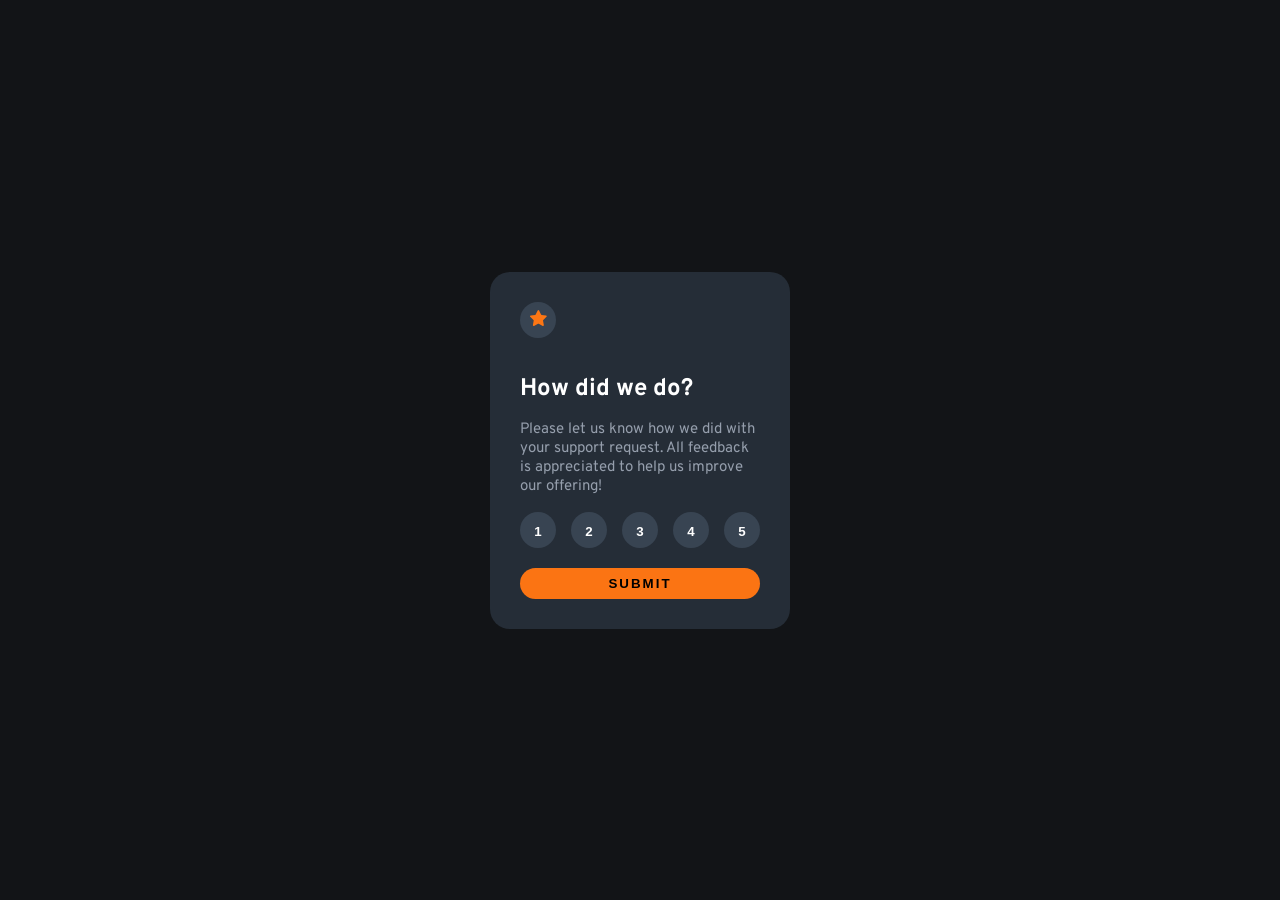
<file: index.html>
<!DOCTYPE html>
<html lang="en">
<head>
  <meta charset="UTF-8">
  <meta name="viewport" content="width=device-width, initial-scale=1.0">
  <link rel="icon" type="image/png" sizes="32x32" href="./images/favicon-32x32.png">
  <title>Frontend Mentor | Interactive rating component</title>
  <link rel="stylesheet" href="style.css">
  <link rel="preconnect" href="https://fonts.googleapis.com">
<link rel="preconnect" href="https://fonts.gstatic.com" crossorigin>
<link href="https://fonts.googleapis.com/css2?family=Nunito:ital,wght@0,200..1000;1,200..1000&family=Overpass:ital,wght@0,100..900;1,100..900&display=swap" rel="stylesheet">
</head>
<body>
  <div class="para-container">
    <div class="container">
    <div class="star-icon">
      <img src="images/icon-star.svg" alt="star icon">
    </div>
    <h2 class="heading-1">How did we do?</h2>

    <p class="para"> Please let us know how we did with your support       request. All feedback is appreciated 
    to help us improve our offering!</p>

  <div class="rating-buttons">
    <button class="rating-btn">1</button> 
    <button class="rating-btn">2</button> 
    <button class="rating-btn">3</button> 
    <button class="rating-btn">4</button> 
    <button class="rating-btn">5</button> 
  </div>

  <button class="sub-btn">SUBMIT</button>
  </div>

  <div class="thank-you" id="thank-you">
    <img src="images/illustration-thank-you.svg" alt="Thank you illustration" id="imgee">
      <p id="para"></p>
      <h2>Thank you!</h2>
      <p>  We appreciate you taking the time to  give a rating. If you ever need more   support, 
       don’t hesitate to get in touch!</p>
  </div>
  </div>
  


  <script src="script.js"></script>
</body>
</html>
</file>
<file: style.css>
*{
  margin: 0;
  padding: 0;
  box-sizing: border-box;
}

body{
 font-family: 'Overpass',sans-serif;
}

.para-container{
  display: flex;
  flex-direction: column;
  justify-content: center;
  align-items: center;
  height: 100vh;
  width: 100%;
  background-color: hsl(216, 12%, 8%);
  padding: 20px;
}
.container{
 width: 300px;
 background-color: hsl(213, 19%, 18%);
 margin: 10px 20px;
 padding: 30px;
 border-radius: 20px;
}

.star-icon{
  width: 36px;
  height: 36px;
  text-align: center;
  background-color: hsl(212, 19%, 27%);
  display: inline-block;
  padding: 8px;
  border-radius: 50%;
  margin-bottom: 16px;
}

.heading-1{
  color: hsl(0, 100%, 100%);
  margin-bottom: 16px;
  text-align: left;
}
.para{
  color: hsl(217, 12%, 63%);
  margin-bottom: 16px;
  font-size: 15px;
  text-align: left;
}
.rating-buttons{
  display: flex;
  justify-content: space-between;
}

.rating-btn{
  /* margin: 6px; */
  width: 36px;
  height: 36px;
  background-color: hsl(212, 19%, 27%);
  color: hsl(0, 100%, 100%);
  padding: 12px;
  margin-bottom: 20px;
  border: none;
  border-radius: 50%;
  cursor: pointer;
  flex-shrink: 0;
  font-weight: bold;
}
.rating-btn:hover{
  background-color: hsl(25, 97%, 53%);
  color: hsl(213, 19%, 18%);
}
.rating-btn:focus{
  background-color: hsl(0, 100%, 100%);
  color: hsl(213, 19%, 18%);
}

.sub-btn{
  width: 100%;
  padding: 8px 10px;
  border: none;
  border-radius: 20px;
  background-color: hsl(25, 97%, 53%);
  font-weight: bold;
  cursor: pointer;
  letter-spacing: 2px;
}

.sub-btn:hover{
  background-color: hsl(0, 100%, 100%);
}

.thank-you{
 width: 300px;
 background-color: hsl(213, 19%, 18%);
 margin: 10px 20px;
 padding: 30px;
 border-radius: 20px;
 display: none;
}
#imgee{
  width: 50%;
  align-items: center;
  display: block;
  margin-left: auto;
  margin-right: auto;
  margin-bottom: 20px;
}
#para{
  background-color: hsl(213, 19%, 27%);
  color: hsl(25, 97%, 53%);
  border-radius: 1000px;
  font-size: 10px;
  padding: 4px 8px;
  text-align: center;
  display: block;
  width: fit-content;
  margin-left: auto;
  margin-right: auto;
}
h2{
  color: #fff;
  text-align: center;
  margin-top: 20px;
}
p{
  text-align: center;
  color: hsl(217, 12%, 63%);
  margin-top: 10px;
}

@media (max-width: 375px) {
  .container, .thank-you{
    width: 280px;
    padding: 20px;
  }
  .rating-btn{
    width: 32px;
    height: 32px;
    font-size: 14px;
    display: flex;
    justify-content: center;
    align-items: center;
    padding: 0;
  }
}
</file>
